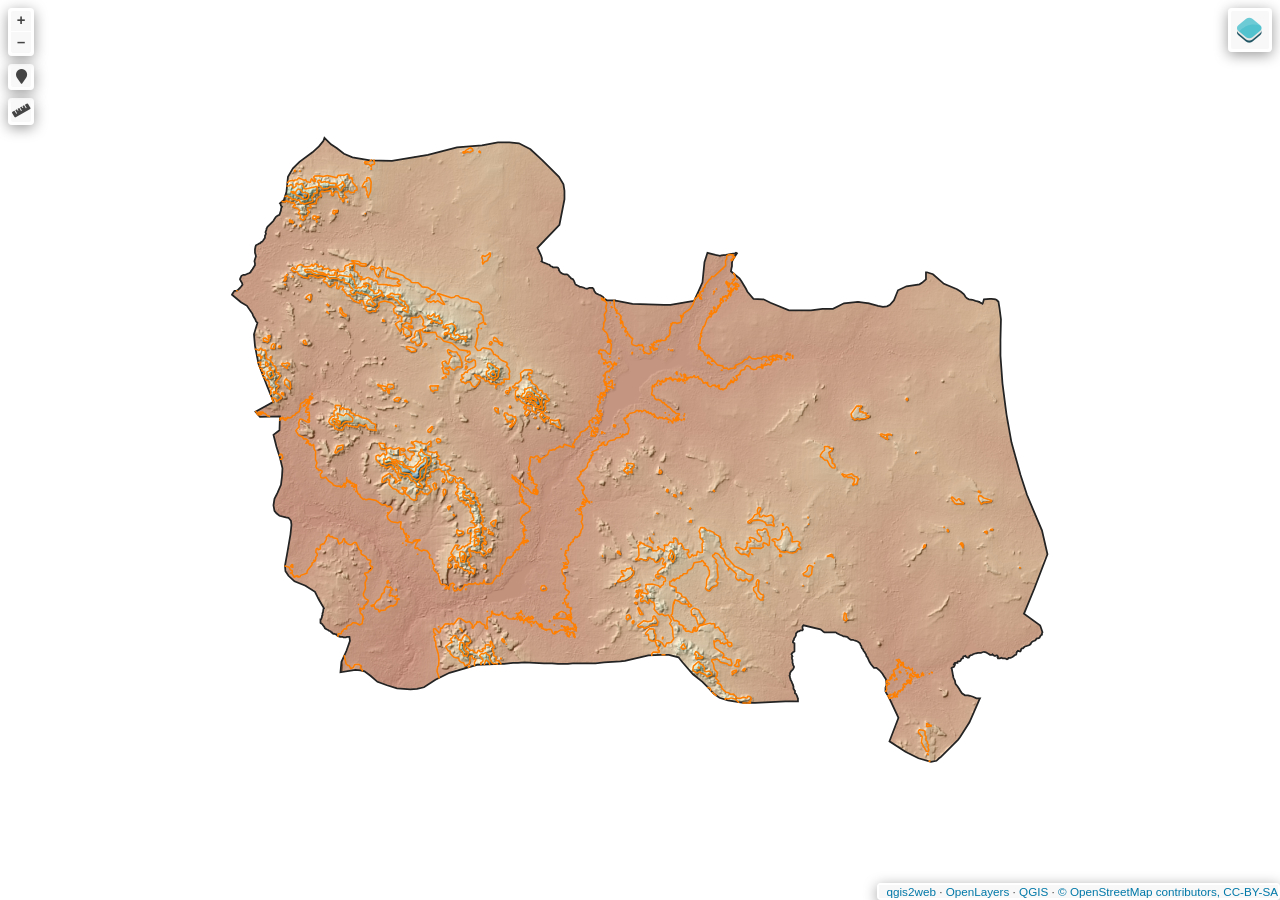
<file: elevation/index.html>
<!doctype html>
<html lang="en">
    <head>
        <meta charset="utf-8">
        <meta http-equiv="X-UA-Compatible" content="IE=edge">
        <meta name="viewport" content="initial-scale=1,user-scalable=no,maximum-scale=1,width=device-width">
        <meta name="mobile-web-app-capable" content="yes">
        <meta name="apple-mobile-web-app-capable" content="yes">
        <link rel="stylesheet" href="./resources/ol.css">
        <link rel="stylesheet" href="resources/fontawesome-all.min.css">
        <link href="resources/photon-geocoder-autocomplete.min.css" rel="stylesheet">
        <link rel="stylesheet" href="./resources/ol-layerswitcher.css">
        <link rel="stylesheet" href="./resources/qgis2web.css">
        <style>
        html, body {
            background-color: #ffffff;
        }
        .ol-control > * {
            background-color: #f8f8f8!important;
            color: #444444!important;
            border-radius: 0px;
        }
        .ol-attribution a, .gcd-gl-input::placeholder, .search-layer-input-search::placeholder {
            color: #444444!important;
        }
        .search-layer-input-search {
            background-color: #f8f8f8!important;
        }
        .ol-control > *:focus, .ol-control >*:hover {
            background-color: rgba(248, 248, 248, 0.7)!important;
        } 
        .ol-control {
            background-color: rgba(255,255,255,.4) !important;
            padding: 2px !important;
        } 
        </style>

        <style>
        html, body, #map {
            width: 100%;
            height: 100%;
            padding: 0;
            margin: 0;
        }
        </style>
        <title></title>
    </head>
    <body>
        <div id="map">
            <div id="popup" class="ol-popup">
                <a href="#" id="popup-closer" class="ol-popup-closer"></a>
                <div id="popup-content"></div>
            </div>
        </div>
        <script src="resources/qgis2web_expressions.js"></script>
        <script src="./resources/functions.js"></script>
        <script src="./resources/ol.js"></script>
        <script src="./resources/ol-layerswitcher.js"></script>
        <script src="resources/photon-geocoder-autocomplete.min.js"></script>
        <script src="layers/CommunedeKaya_3.js"></script><script src="layers/Courbedeniveau_4.js"></script>
        <script src="styles/CommunedeKaya_3_style.js"></script><script src="styles/Courbedeniveau_4_style.js"></script>
        <script src="./layers/layers.js" type="text/javascript"></script> 
        <script src="./resources/Autolinker.min.js"></script>
        <script src="./resources/qgis2web.js"></script>        
    </body>
</html>
</file>
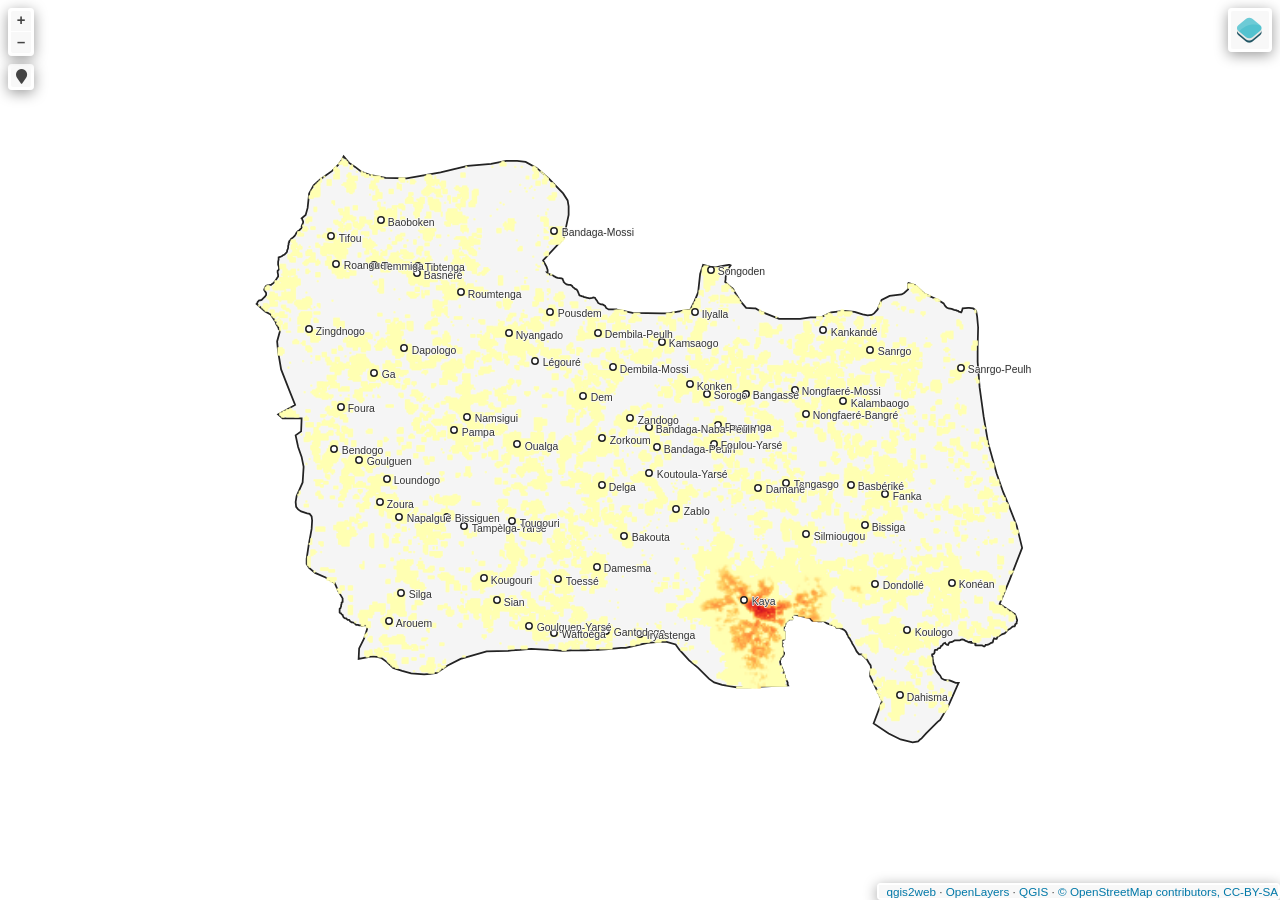
<file: variation_de_population/index.html>
<!doctype html>
<html lang="en">
    <head>
        <meta charset="utf-8">
        <meta http-equiv="X-UA-Compatible" content="IE=edge">
        <meta name="viewport" content="initial-scale=1,user-scalable=no,maximum-scale=1,width=device-width">
        <meta name="mobile-web-app-capable" content="yes">
        <meta name="apple-mobile-web-app-capable" content="yes">
        <link rel="stylesheet" href="./resources/ol.css">
        <link rel="stylesheet" href="resources/fontawesome-all.min.css">
        <link href="resources/photon-geocoder-autocomplete.min.css" rel="stylesheet">
        <link rel="stylesheet" href="./resources/ol-layerswitcher.css">
        <link rel="stylesheet" href="./resources/qgis2web.css">
        <style>
        html, body {
            background-color: #ffffff;
        }
        .ol-control > * {
            background-color: #f8f8f8!important;
            color: #444444!important;
            border-radius: 0px;
        }
        .ol-attribution a, .gcd-gl-input::placeholder, .search-layer-input-search::placeholder {
            color: #444444!important;
        }
        .search-layer-input-search {
            background-color: #f8f8f8!important;
        }
        .ol-control > *:focus, .ol-control >*:hover {
            background-color: rgba(248, 248, 248, 0.7)!important;
        } 
        .ol-control {
            background-color: rgba(255,255,255,.4) !important;
            padding: 2px !important;
        } 
        </style>

        <style>
        html, body, #map {
            width: 100%;
            height: 100%;
            padding: 0;
            margin: 0;
        }
        </style>
        <title></title>
    </head>
    <body>
        <div id="map">
            <div id="popup" class="ol-popup">
                <a href="#" id="popup-closer" class="ol-popup-closer"></a>
                <div id="popup-content"></div>
            </div>
        </div>
        <script src="resources/qgis2web_expressions.js"></script>
        <script src="./resources/functions.js"></script>
        <script src="./resources/ol.js"></script>
        <script src="./resources/ol-layerswitcher.js"></script>
        <script src="resources/photon-geocoder-autocomplete.min.js"></script>
        <script src="layers/CommunedeKaya_1.js"></script><script src="layers/Localit_4.js"></script>
        <script src="styles/CommunedeKaya_1_style.js"></script><script src="styles/Localit_4_style.js"></script>
        <script src="./layers/layers.js" type="text/javascript"></script> 
        <script src="./resources/Autolinker.min.js"></script>
        <script src="./resources/qgis2web.js"></script>        
    </body>
</html>
</file>
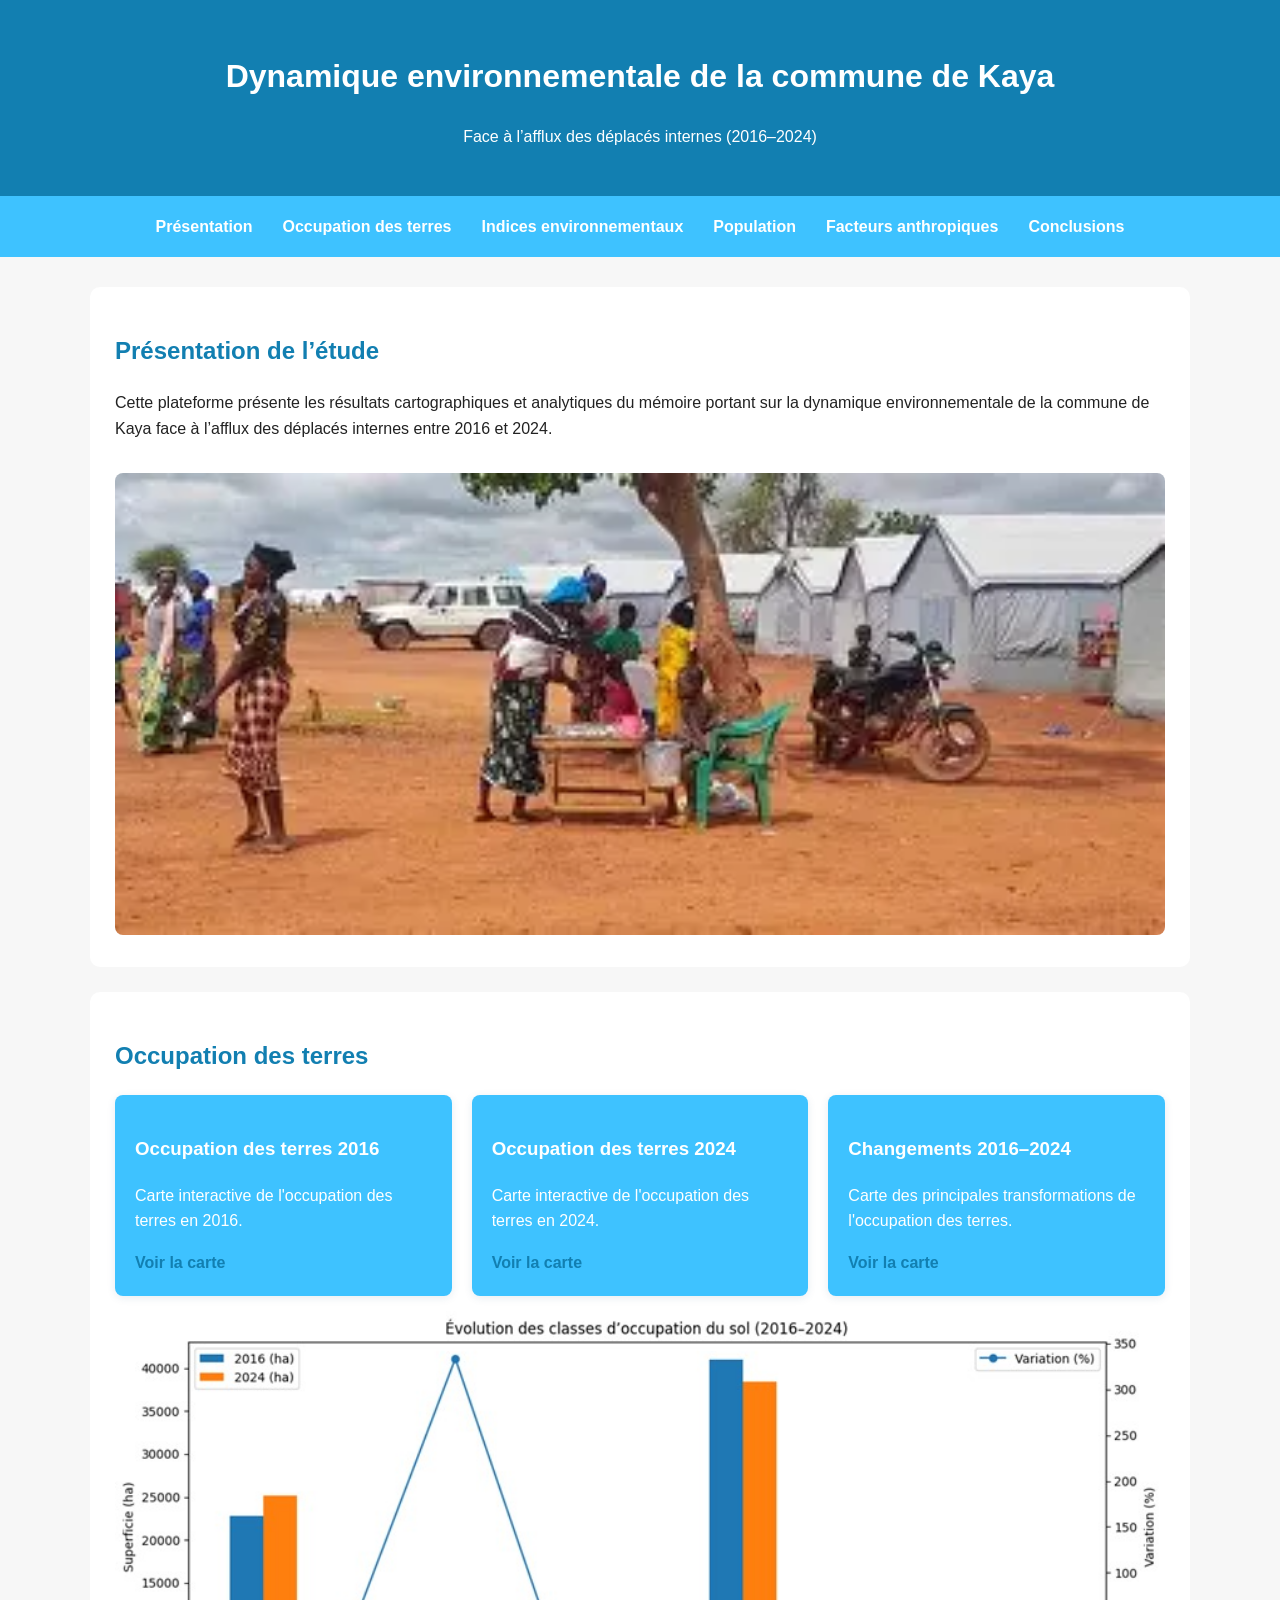
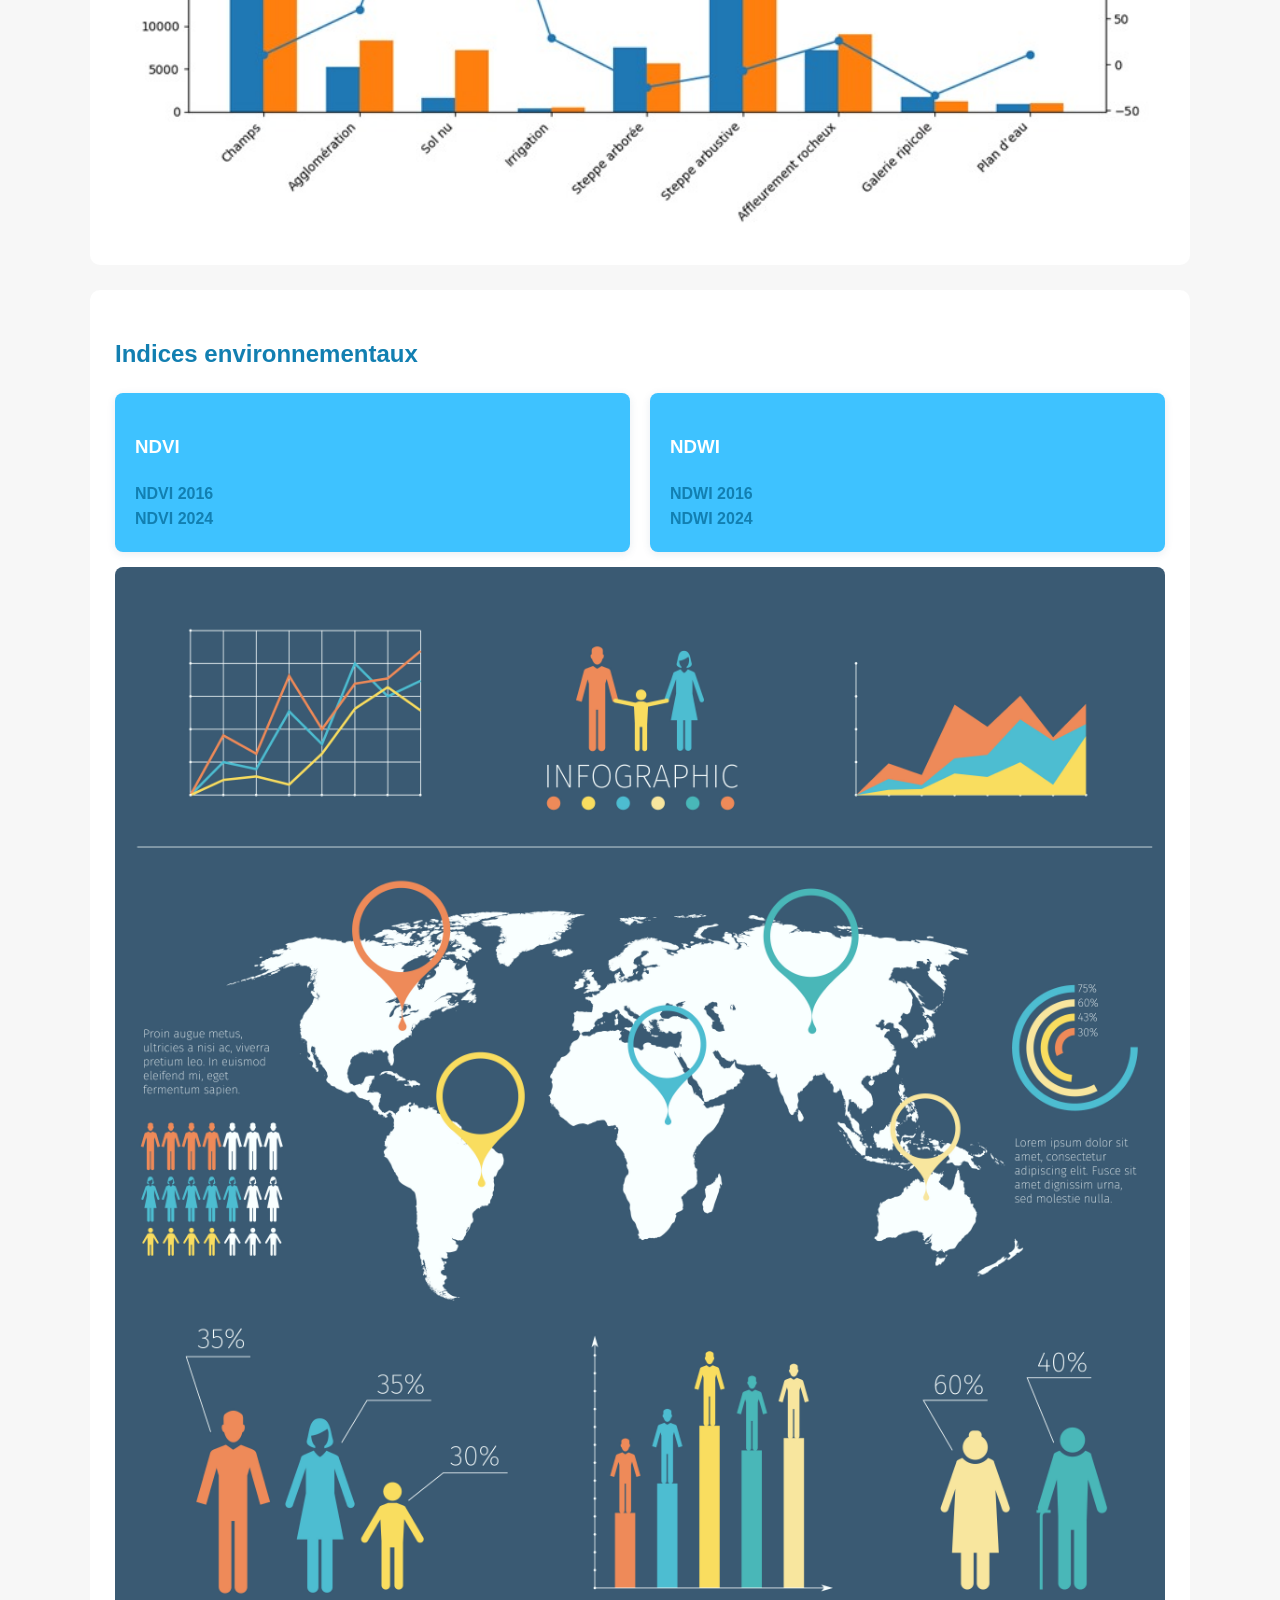
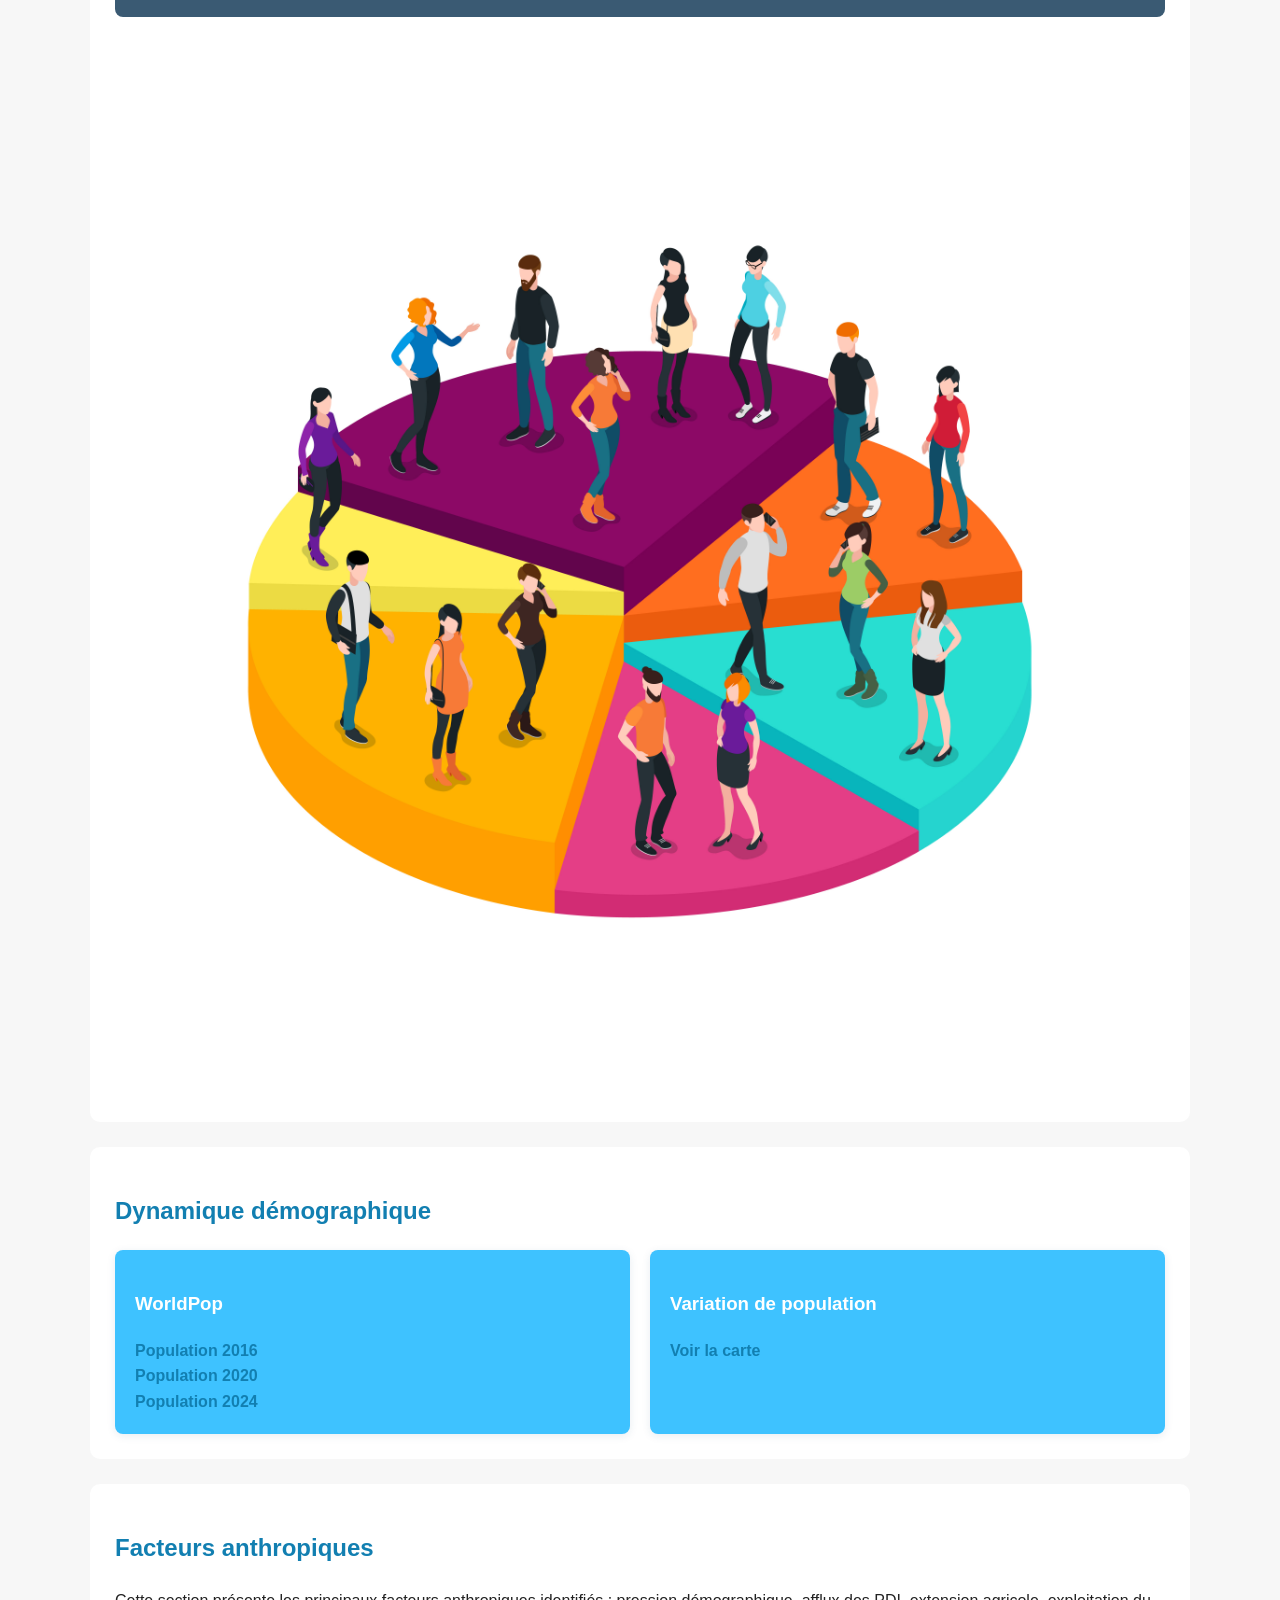
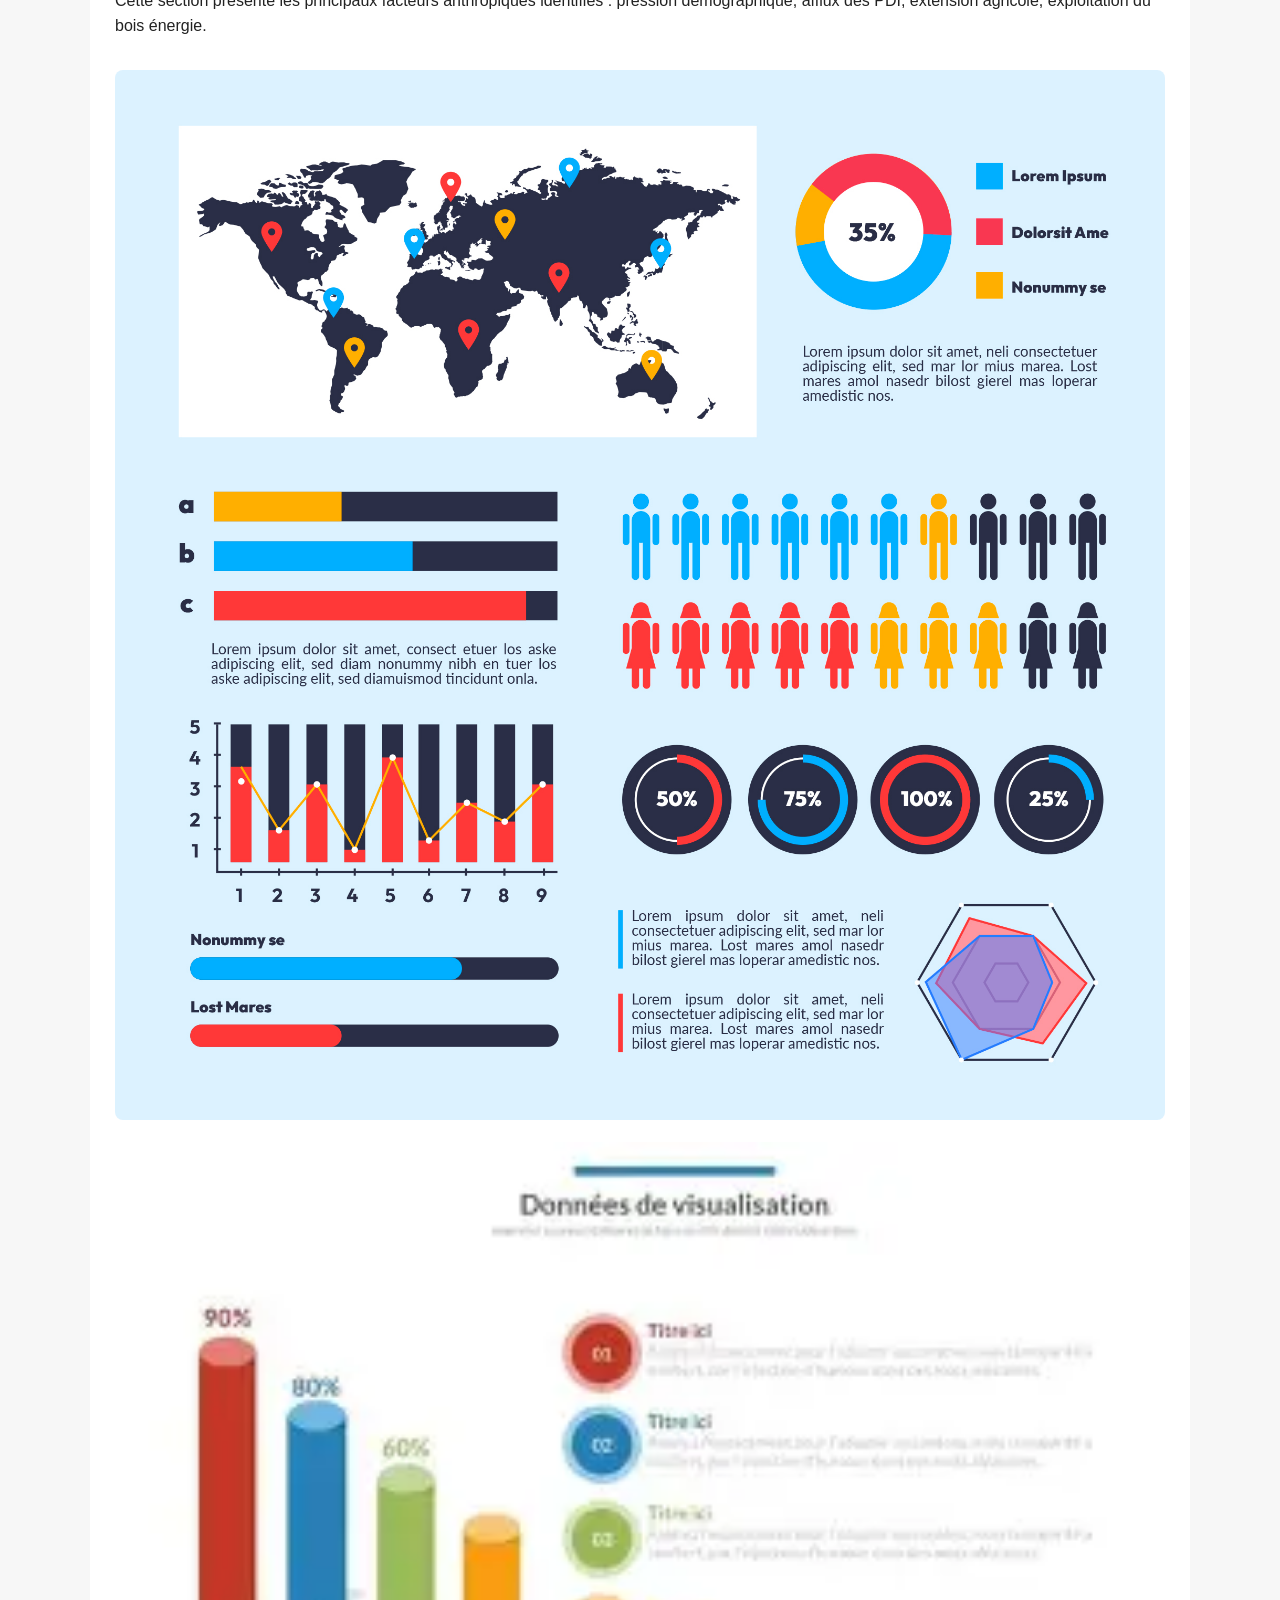
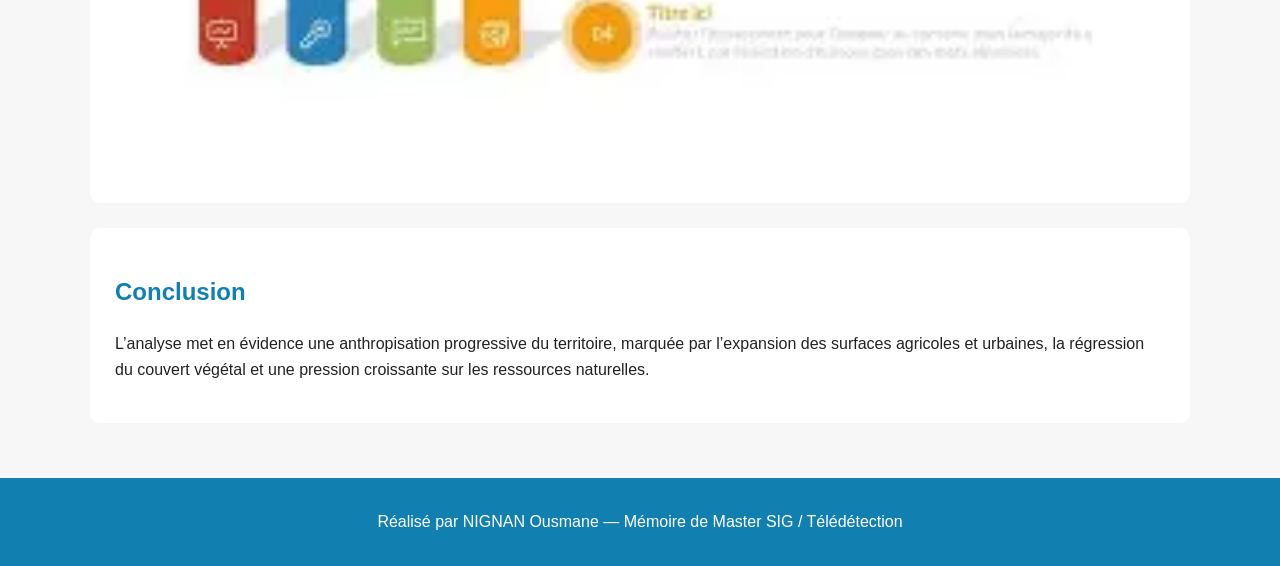
<file: memoire.html>
<!DOCTYPE html>
<html lang="fr">
<head>
  <meta charset="UTF-8" />
  <meta name="viewport" content="width=device-width, initial-scale=1.0" />
  <title>Dynamique environnementale de Kaya</title>
  <link rel="stylesheet" href="memoire.css" />
</head>
<body>

  <header>
    <h1>Dynamique environnementale de la commune de Kaya</h1>
    <p>Face à l’afflux des déplacés internes (2016–2024)</p>
  </header>

  <nav>
    <ul>
      <li><a href="#presentation">Présentation</a></li>
      <li><a href="#occupation">Occupation des terres</a></li>
      <li><a href="#indices">Indices environnementaux</a></li>
      <li><a href="#population">Population</a></li>
      <li><a href="#facteurs">Facteurs anthropiques</a></li>
      <li><a href="#conclusion">Conclusions</a></li>
    </ul>
  </nav>

  <main>
    <section id="presentation">
      <h2>Présentation de l’étude</h2>
      <p>
        Cette plateforme présente les résultats cartographiques et analytiques
        du mémoire portant sur la dynamique environnementale de la commune de Kaya
        face à l’afflux des déplacés internes entre 2016 et 2024.
      </p>
      <img src="images/deplace2.webp" alt="Carte de localisation de Kaya" class="image-large">
    </section>

    <section id="occupation">
      <h2>Occupation des terres</h2>
      <div class="card-grid">
        <div class="card">
          <h3>Occupation des terres 2016</h3>
          <p>Carte interactive de l'occupation des terres en 2016.</p>
          <a href="elevation/index.html" target="_self">Voir la carte</a>
        </div>
        <div class="card">
          <h3>Occupation des terres 2024</h3>
          <p>Carte interactive de l'occupation des terres en 2024.</p>
          <a href="elevation2/index.html">Voir la carte</a>
        </div>
        <div class="card">
          <h3>Changements 2016–2024</h3>
          <p>Carte des principales transformations de l'occupation des terres.</p>
          <a href="occupation/changement_2016_2024.html">Voir la carte</a>
        </div>
      </div>
      <img src="images/graphiques/elevation.jpeg" alt="Graphique évolution occupation des terres" class="image-large">
    </section>

     <section id="indices">
      <h2>Indices environnementaux</h2>
      <div class="card-grid">
        <div class="card">
          <h3>NDVI</h3>
          <a href="indices/ndvi_2016.html">NDVI 2016</a><br>
          <a href="indices/ndvi_2024.html">NDVI 2024</a>
        </div>
        <div class="card">
          <h3>NDWI</h3>
          <a href="indices/ndwi_2016.html">NDWI 2016</a><br>
          <a href="indices/ndwi_2024.html">NDWI 2024</a>
        </div>
      </div>
      <img src="images/graphiques/graphique6.jpg" alt="Graphique NDVI moyen" class="image-large">
      <img src="images/graphiques/graphique7.jpg" alt="Graphique NDWI moyen" class="image-large">
    </section>

    <section id="population">
      <h2>Dynamique démographique</h2>
      <div class="card-grid">
        <div class="card">
          <h3>WorldPop</h3>
          <a href="population/worldpop_2016.html">Population 2016</a><br>
          <a href="population/worldpop_2020.html">Population 2020</a><br>
          <a href="population/worldpop_2024.html">Population 2024</a>
        </div>
        <div class="card">
          <h3>Variation de population</h3>
          <a href="variation_de_population/index.html" target="_self">Voir la carte</a>
        </div>
      </div>
    </section>
    <section id="facteurs">
      <h2>Facteurs anthropiques</h2>
      <p>
        Cette section présente les principaux facteurs anthropiques identifiés :
        pression démographique, afflux des PDI, extension agricole, exploitation du bois énergie.
      </p>
      <img src="images/graphiques/graphique8.jpg" alt="Causes des changements" class="image-large">
      <img src="images/graphiques/graphique2.webp" alt="Sources d’énergie" class="image-large">
    </section>

    <section id="conclusion">
      <h2>Conclusion</h2>
      <p>
        L’analyse met en évidence une anthropisation progressive du territoire,
        marquée par l’expansion des surfaces agricoles et urbaines,
        la régression du couvert végétal et une pression croissante sur les ressources naturelles.
      </p>
    </section>
  </main>

  <footer>
    <p>Réalisé par NIGNAN Ousmane — Mémoire de Master SIG / Télédétection</p>
  </footer>

</body>
</html>
</file>
<file: elevation/resources/ol.css>
.ol-box{box-sizing:border-box;border-radius:2px;border:2px solid #00f}.ol-mouse-position{top:8px;right:8px;position:absolute}.ol-scale-line{background:rgba(0,60,136,.3);border-radius:4px;bottom:8px;left:8px;padding:2px;position:absolute}.ol-scale-line-inner{border:1px solid #eee;border-top:none;color:#eee;font-size:10px;text-align:center;margin:1px;will-change:contents,width;transition:all .25s}.ol-scale-bar{position:absolute;bottom:8px;left:8px}.ol-scale-step-marker{width:1px;height:15px;background-color:#000;float:right;z-Index:10}.ol-scale-step-text{position:absolute;bottom:-5px;font-size:12px;z-Index:11;color:#000;text-shadow:-2px 0 #fff,0 2px #fff,2px 0 #fff,0 -2px #fff}.ol-scale-text{position:absolute;font-size:14px;text-align:center;bottom:25px;color:#000;text-shadow:-2px 0 #fff,0 2px #fff,2px 0 #fff,0 -2px #fff}.ol-scale-singlebar{position:relative;height:10px;z-Index:9;box-sizing:border-box;border:1px solid #000}.ol-unsupported{display:none}.ol-unselectable,.ol-viewport{-webkit-touch-callout:none;-webkit-user-select:none;-moz-user-select:none;-ms-user-select:none;user-select:none;-webkit-tap-highlight-color:transparent}.ol-selectable{-webkit-touch-callout:default;-webkit-user-select:text;-moz-user-select:text;-ms-user-select:text;user-select:text}.ol-grabbing{cursor:-webkit-grabbing;cursor:-moz-grabbing;cursor:grabbing}.ol-grab{cursor:move;cursor:-webkit-grab;cursor:-moz-grab;cursor:grab}.ol-control{position:absolute;background-color:rgba(255,255,255,.4);border-radius:4px;padding:2px}.ol-control:hover{background-color:rgba(255,255,255,.6)}.ol-zoom{top:.5em;left:.5em}.ol-rotate{top:.5em;right:.5em;transition:opacity .25s linear,visibility 0s linear}.ol-rotate.ol-hidden{opacity:0;visibility:hidden;transition:opacity .25s linear,visibility 0s linear .25s}.ol-zoom-extent{top:4.643em;left:.5em}.ol-full-screen{right:.5em;top:.5em}.ol-control button{display:block;margin:1px;padding:0;color:#fff;font-size:1.14em;font-weight:700;text-decoration:none;text-align:center;height:1.375em;width:1.375em;line-height:.4em;background-color:rgba(0,60,136,.5);border:none;border-radius:2px}.ol-control button::-moz-focus-inner{border:none;padding:0}.ol-zoom-extent button{line-height:1.4em}.ol-compass{display:block;font-weight:400;font-size:1.2em;will-change:transform}.ol-touch .ol-control button{font-size:1.5em}.ol-touch .ol-zoom-extent{top:5.5em}.ol-control button:focus,.ol-control button:hover{text-decoration:none;background-color:rgba(0,60,136,.7)}.ol-zoom .ol-zoom-in{border-radius:2px 2px 0 0}.ol-zoom .ol-zoom-out{border-radius:0 0 2px 2px}.ol-attribution{text-align:right;bottom:.5em;right:.5em;max-width:calc(100% - 1.3em)}.ol-attribution ul{margin:0;padding:0 .5em;color:#000;text-shadow:0 0 2px #fff}.ol-attribution li{display:inline;list-style:none}.ol-attribution li:not(:last-child):after{content:" "}.ol-attribution img{max-height:2em;max-width:inherit;vertical-align:middle}.ol-attribution button,.ol-attribution ul{display:inline-block}.ol-attribution.ol-collapsed ul{display:none}.ol-attribution:not(.ol-collapsed){background:rgba(255,255,255,.8)}.ol-attribution.ol-uncollapsible{bottom:0;right:0;border-radius:4px 0 0}.ol-attribution.ol-uncollapsible img{margin-top:-.2em;max-height:1.6em}.ol-attribution.ol-uncollapsible button{display:none}.ol-zoomslider{top:4.5em;left:.5em;height:200px}.ol-zoomslider button{position:relative;height:10px}.ol-touch .ol-zoomslider{top:5.5em}.ol-overviewmap{left:.5em;bottom:.5em}.ol-overviewmap.ol-uncollapsible{bottom:0;left:0;border-radius:0 4px 0 0}.ol-overviewmap .ol-overviewmap-map,.ol-overviewmap button{display:inline-block}.ol-overviewmap .ol-overviewmap-map{border:1px solid #7b98bc;height:150px;margin:2px;width:150px}.ol-overviewmap:not(.ol-collapsed) button{bottom:1px;left:2px;position:absolute}.ol-overviewmap.ol-collapsed .ol-overviewmap-map,.ol-overviewmap.ol-uncollapsible button{display:none}.ol-overviewmap:not(.ol-collapsed){background:rgba(255,255,255,.8)}.ol-overviewmap-box{border:2px dotted rgba(0,60,136,.7)}.ol-overviewmap .ol-overviewmap-box:hover{cursor:move}
/*# sourceMappingURL=ol.css.map */
</file>
<file: elevation/resources/ol-layerswitcher.css>
.layer-switcher {
  position: absolute;
  top: 3.5em;
  right: 0.5em;
  text-align: left;
}

.layer-switcher .panel {
  margin: 0;
  border: 4px solid #eee;
  border-radius: 4px;
  background-color: white;
  display: none;
  max-height: inherit;
  height: 100%;
  box-sizing: border-box;
  overflow-y: auto;
}

.layer-switcher button {
  float: right;
  z-index: 1;
  width: 38px;
  height: 38px;
  background-image: url('[data-uri]')
    /*logo.png*/;
  background-repeat: no-repeat;
  background-position: 2px;
  background-color: white;
  color: black;
  border: none;
}

.layer-switcher button:focus,
.layer-switcher button:hover {
  background-color: white;
}

.layer-switcher.shown {
  overflow-y: hidden;
  display: flex;
  flex-direction: column;
  max-height: calc(100% - 5.5em);
}

.layer-switcher.shown.ol-control {
  background-color: transparent;
}

.layer-switcher.shown.ol-control:hover {
  background-color: transparent;
}
.layer-switcher.shown .panel {
  display: block;
}

.layer-switcher.shown button {
  display: none;
}

.layer-switcher.shown.layer-switcher-activation-mode-click > button {
  display: block;
  background-image: unset;
  right: 2px;
  position: absolute;
  background-color: #eee;
  margin: 1px;
}

.layer-switcher.shown button:focus,
.layer-switcher.shown button:hover {
  background-color: #fafafa;
}

.layer-switcher ul {
  list-style: none;
  margin: 1.6em 0.4em;
  padding-left: 0;
}
.layer-switcher ul ul {
  padding-left: 1.2em;
  margin: 0.1em 0 0 0;
}
.layer-switcher li.group + li.group {
  margin-top: 0.4em;
}
.layer-switcher li.group + li.layer-switcher-base-group {
}

.layer-switcher li.group > label {
  font-weight: bold;
}

.layer-switcher.layer-switcher-group-select-style-none li.group > label {
  padding-left: 1.2em;
}

.layer-switcher li {
  position: relative;
  margin-top: 0.3em;
}

.layer-switcher li input {
  position: absolute;
  left: 1.2em;
  height: 1em;
  width: 1em;
  font-size: 1em;
}
.layer-switcher li label {
  padding-left: 2.7em;
  padding-right: 1.2em;
  display: inline-block;
  margin-top: 1px;
}

.layer-switcher label.disabled {
  opacity: 0.4;
}

.layer-switcher input {
  margin: 0px;
}

.layer-switcher.touch ::-webkit-scrollbar {
  width: 4px;
}

.layer-switcher.touch ::-webkit-scrollbar-track {
  -webkit-box-shadow: inset 0 0 6px rgba(0, 0, 0, 0.3);
  border-radius: 10px;
}

.layer-switcher.touch ::-webkit-scrollbar-thumb {
  border-radius: 10px;
  -webkit-box-shadow: inset 0 0 6px rgba(0, 0, 0, 0.5);
}

li.layer-switcher-base-group > label {
  padding-left: 1.2em;
}

.layer-switcher .group button {
  position: absolute;
  left: 0;
  display: inline-block;
  vertical-align: top;
  float: none;
  font-size: 1em;
  width: 1em;
  height: 1em;
  margin: 0;
  background-position: center 2px;
  background-image: url('[data-uri]');
  -webkit-transition: -webkit-transform 0.2s ease-in-out;
  -ms-transition: -ms-transform 0.2s ease-in-out;
  transition: transform 0.2s ease-in-out;
}

.layer-switcher .group.layer-switcher-close button {
  transform: rotate(-90deg);
  -webkit-transform: rotate(-90deg);
}

.layer-switcher .group.layer-switcher-fold.layer-switcher-close > ul {
  overflow: hidden;
  height: 0;
}

/*layerswitcher on the right*/
.layer-switcher.shown.layer-switcher-activation-mode-click {
  padding-left: 34px;
}
.layer-switcher.shown.layer-switcher-activation-mode-click > button {
  left: 0;
  border-right: 0;
}

/*layerswitcher on the left*/
/*
.layer-switcher.shown.layer-switcher-activation-mode-click {
  padding-right: 34px;
}
.layer-switcher.shown.layer-switcher-activation-mode-click > button {
  right: 0;
  border-left: 0;
}
*/
</file>
<file: elevation/resources/qgis2web.css>
html, body {
    height: 100%;
    padding: 0;
    margin: 0;
    font-family: sans-serif;
    font-size: small;
}


#map {
    width: 100%;
    height: 100%;
}

.ol-control {
	clear: both;
	box-shadow: 0 3px 14px rgba(0, 0, 0, 0.4);
}

.ol-selectable {
	z-index: 3;
}

.ol-popup {
    display: none;
    position: absolute;
    background-color: white;
    padding: 15px;
	border-radius: 10px;
    bottom: 10px;
    left: 50%;
    transform: translateX(-50%);
	box-shadow: 0 3px 14px rgba(0,0,0,0.4);
}

.ol-popup:after, .ol-popup:before {
    top: 100%;
    border: solid transparent;
    content: " ";
    position: absolute;
}

.ol-popup:after {
    border-top-color: white;
    border-width: 10px;
    left: 50%;
    margin-left: -10px;
}

.ol-popup:before {
    border-top-color: #cccccc;
    border-width: 11px;
    left: 50%;
    margin-left: -11px;
}

.ol-popup-closer {
	text-decoration: none;
    position: absolute;
    top: 4px;
    right: 4px;
    text-align: center;
    width: 19px;
    color: #999;
    font-family: cursive;
    font-weight: bold;
}

.ol-popup-closer:after {
    content: "X";
}

#popup-content {
	font-size: 12px;
    line-height: 1.2;
    margin-top: 5px;
	max-height: 70vh;
	max-width: 70vw;
	overflow: auto;
}

#popup-content ul {
    list-style-type: none;
    padding-left: 0;
	margin: unset;
}

#popup-content li {
    margin-bottom:0.25em;
}

#popup-content>ul>li>a {
    position: relative;
    display: block;
    padding: 2px;
    border-bottom: 1px solid #666;
    font-size: 12.5px;
}

#popup-content>table {
    font-size: 11.4px;
}

.roller-switcher {
	background-image: url(lds-roller.gif);
	background-size: contain;
	height: 19px;
	width: 19px;
	display: inline-block;
}

th, td {
    vertical-align: top;
    text-align: left;
	color: #333;
}

th {
	min-width: 100px;
}
td {
	min-width: 100px;
}

td img {
	max-height: 50vh!important;
	max-width: 50vw!important;
}

td video {
	max-height: 50vh!important;
	max-width: 50vw!important;
}

.ol-overlaycontainer-stopevent #top-right-container .layer-switcher:hover ~ .ol-overlaycontainer-stopevent .ol-overlay-container .ol-popup {
    display: none!important;
}


#top-left-container {
    position: absolute;
    left: 0;
    top: 0;
}
#bottom-left-container {
    position: absolute;
    left: 0;
    bottom: 0;
}
#top-right-container {
    position: absolute;
    right: 0;
    top: 0;
    display: contents;
}
#bottom-right-container {
    position: absolute;
    right: 0;
    bottom: 0;
}

.top-left-title, .top-left-abstract  {
    position: relative;
    float: left;
    margin-top: 8px;
    margin-left: 8px;
}
.bottom-left-title, .bottom-left-abstract  {
    position: relative;
    float: left;
    margin-bottom: 8px;
    margin-left: 8px;
}
.top-right-title, .top-right-abstract  {
    position: relative;
    float: right;
    margin-top: 8px;
    margin-right: 8px;
}
.bottom-right-title, .bottom-right-abstract  {
    position: relative;
    float: right;
    margin-bottom: 8px;
    margin-right: 8px;
}


.project-title  {
    margin: 1px;
    padding: 5px;
}

#abstract {
    max-width: 30%;
}
.ol-touch #abstract {
    max-width: 50%;
}

.project-abstract {
    font: bold 18px 'Lucida Console', Monaco, monospace;
    width: 20px;
    height: 20px;
    display: block;
    text-align: center;
    cursor: pointer;
    padding: 3px;
    
}

.project-abstract-uncollapsed {
    width: auto;
    height: auto;
    display: block;
    padding: 3px;
    cursor: default;
    margin: 1px;
}


.ol-zoom {
	position: relative;
    float: left;
    top: unset;
    left: unset;
    margin-top: 8px;
    margin-left: 8px;
}


/* measurement */
.measure-control {
	position: relative;
    float: left;
    top: unset !important;
    left: unset !important;
    margin-top: 8px;
    margin-left: 8px;
	display: flex;
}

.tooltip {
    position: relative;
    background: rgba(0, 0, 0, 0.5);
    border-radius: 4px;
    color: white;
    padding: 4px 8px;
    opacity: 0.7;
    white-space: nowrap;
  }
  .tooltip-measure {
    opacity: 1;
    font-weight: bold;
  }
  .tooltip-static {
    background-color: #ffcc33;
    color: black;
    border: 1px solid white;
  }
  .tooltip-measure:before,
  .tooltip-static:before {
    border-top: 6px solid rgba(0, 0, 0, 0.5);
    border-right: 6px solid transparent;
    border-left: 6px solid transparent;
    content: "";
    position: absolute;
    bottom: -6px;
    margin-left: -7px;
    left: 50%;
  }
  .tooltip-static:before {
    border-top-color: #ffcc33;
  }
  .ol-touch .measure-control {
    top: 130px;
  }
  .measure-control label {
    padding: 1px;
    padding-right: 4px;
  }


 .geolocate {
 position: relative !important;
 float: left;
 top: unset !important;
 left: unset !important;
 margin-top: 8px;
 margin-left: 8px;
}


.ol-geocoder.gcd-gl-container {
    position: relative !important;
    float: left !important;
    top: unset;
    left: unset;
	margin-top: 8px;
    margin-left: 8px;
    clear: both;
}
.gcd-gl-control {
	position: relative !important;
}
.gcd-gl-control button:after{
	display: none;
}

.search-layer {
	position: relative !important;
    float: left;
    top: unset !important;
    left: unset !important;
    margin-top: 8px;
    margin-left: 8px;
}

.search-layer-input-search{
    left: 26px;
    width: 144px;
    top: 3px;
    padding: 3px;
}

.search-layer-input-search:after{
    left: 27px;
    width: 139px;
    top: 0px;
    padding: 4px;
    border: 3px solid rgba(255,255,255,.4) !important;
}

.ol-scale-line {
    background: none !important;
    position: relative;
    float: left;
    bottom: unset;
    left: unset;
    margin-bottom: 8px;
    margin-left: 8px;
}
.ol-scale-line-inner {
    border: 2px solid ;
    border-top: none ;
    background: rgba(255, 255, 255, 0.5);
    color: black;
	margin: unset;
}

.layer-switcher {
    position: relative;
    float: right;
    top: unset;
    right: 0;
    bottom: unset!important;
    margin-top: 8px;
    margin-right: 8px;
	padding: 3px;
	background-color: rgba(255,255,255,.4)!important;
}

.layer-switcher:hover{
	background-color: rgba(255, 255, 255, .6)!important;
}

.layer-switcher .panel {
	border: unset;
	border-radius: unset;
    float: right;
    width: fit-content;
	margin: 1px;
	max-height: calc(100vh - 200px);
    box-sizing: unset;
}

.layer-switcher.shown{
    align-items: flex-end;
}

.layer-switcher.shown.layer-switcher-activation-mode-click > button {
    position: relative;
	border-radius: 5px;
	font-size: x-large;
	font-family: serif;
    z-index: 2;
}

.layer-switcher img {
    max-width: 22px;
    max-height: 22px;
}


.ol-attribution {
	display: none;
}
.bottom-attribution {
	float: right;
	position: relative;
	display: flex;
    font-size: 0.9rem;
	}
.bottom-attribution a {
	color:#0078A8;
    text-decoration: none;
	}
.bottom-attribution a:hover {
    text-decoration: underline;
    }
.bottom-attribution button {
	display: none;
	}
.bottom-attribution ul {
	padding: unset;
	margin: unset;
	display: flex;
	list-style: none;
	} 	
.bottom-attribution > li {
	padding-left: 8px !important;
	list-style: none;	
	}

.fa-exclamation-triangle {
    color: orangered;
	font-size: 15px;
}
</file>
<file: variation_de_population/resources/ol.css>
.ol-box{box-sizing:border-box;border-radius:2px;border:2px solid #00f}.ol-mouse-position{top:8px;right:8px;position:absolute}.ol-scale-line{background:rgba(0,60,136,.3);border-radius:4px;bottom:8px;left:8px;padding:2px;position:absolute}.ol-scale-line-inner{border:1px solid #eee;border-top:none;color:#eee;font-size:10px;text-align:center;margin:1px;will-change:contents,width;transition:all .25s}.ol-scale-bar{position:absolute;bottom:8px;left:8px}.ol-scale-step-marker{width:1px;height:15px;background-color:#000;float:right;z-Index:10}.ol-scale-step-text{position:absolute;bottom:-5px;font-size:12px;z-Index:11;color:#000;text-shadow:-2px 0 #fff,0 2px #fff,2px 0 #fff,0 -2px #fff}.ol-scale-text{position:absolute;font-size:14px;text-align:center;bottom:25px;color:#000;text-shadow:-2px 0 #fff,0 2px #fff,2px 0 #fff,0 -2px #fff}.ol-scale-singlebar{position:relative;height:10px;z-Index:9;box-sizing:border-box;border:1px solid #000}.ol-unsupported{display:none}.ol-unselectable,.ol-viewport{-webkit-touch-callout:none;-webkit-user-select:none;-moz-user-select:none;-ms-user-select:none;user-select:none;-webkit-tap-highlight-color:transparent}.ol-selectable{-webkit-touch-callout:default;-webkit-user-select:text;-moz-user-select:text;-ms-user-select:text;user-select:text}.ol-grabbing{cursor:-webkit-grabbing;cursor:-moz-grabbing;cursor:grabbing}.ol-grab{cursor:move;cursor:-webkit-grab;cursor:-moz-grab;cursor:grab}.ol-control{position:absolute;background-color:rgba(255,255,255,.4);border-radius:4px;padding:2px}.ol-control:hover{background-color:rgba(255,255,255,.6)}.ol-zoom{top:.5em;left:.5em}.ol-rotate{top:.5em;right:.5em;transition:opacity .25s linear,visibility 0s linear}.ol-rotate.ol-hidden{opacity:0;visibility:hidden;transition:opacity .25s linear,visibility 0s linear .25s}.ol-zoom-extent{top:4.643em;left:.5em}.ol-full-screen{right:.5em;top:.5em}.ol-control button{display:block;margin:1px;padding:0;color:#fff;font-size:1.14em;font-weight:700;text-decoration:none;text-align:center;height:1.375em;width:1.375em;line-height:.4em;background-color:rgba(0,60,136,.5);border:none;border-radius:2px}.ol-control button::-moz-focus-inner{border:none;padding:0}.ol-zoom-extent button{line-height:1.4em}.ol-compass{display:block;font-weight:400;font-size:1.2em;will-change:transform}.ol-touch .ol-control button{font-size:1.5em}.ol-touch .ol-zoom-extent{top:5.5em}.ol-control button:focus,.ol-control button:hover{text-decoration:none;background-color:rgba(0,60,136,.7)}.ol-zoom .ol-zoom-in{border-radius:2px 2px 0 0}.ol-zoom .ol-zoom-out{border-radius:0 0 2px 2px}.ol-attribution{text-align:right;bottom:.5em;right:.5em;max-width:calc(100% - 1.3em)}.ol-attribution ul{margin:0;padding:0 .5em;color:#000;text-shadow:0 0 2px #fff}.ol-attribution li{display:inline;list-style:none}.ol-attribution li:not(:last-child):after{content:" "}.ol-attribution img{max-height:2em;max-width:inherit;vertical-align:middle}.ol-attribution button,.ol-attribution ul{display:inline-block}.ol-attribution.ol-collapsed ul{display:none}.ol-attribution:not(.ol-collapsed){background:rgba(255,255,255,.8)}.ol-attribution.ol-uncollapsible{bottom:0;right:0;border-radius:4px 0 0}.ol-attribution.ol-uncollapsible img{margin-top:-.2em;max-height:1.6em}.ol-attribution.ol-uncollapsible button{display:none}.ol-zoomslider{top:4.5em;left:.5em;height:200px}.ol-zoomslider button{position:relative;height:10px}.ol-touch .ol-zoomslider{top:5.5em}.ol-overviewmap{left:.5em;bottom:.5em}.ol-overviewmap.ol-uncollapsible{bottom:0;left:0;border-radius:0 4px 0 0}.ol-overviewmap .ol-overviewmap-map,.ol-overviewmap button{display:inline-block}.ol-overviewmap .ol-overviewmap-map{border:1px solid #7b98bc;height:150px;margin:2px;width:150px}.ol-overviewmap:not(.ol-collapsed) button{bottom:1px;left:2px;position:absolute}.ol-overviewmap.ol-collapsed .ol-overviewmap-map,.ol-overviewmap.ol-uncollapsible button{display:none}.ol-overviewmap:not(.ol-collapsed){background:rgba(255,255,255,.8)}.ol-overviewmap-box{border:2px dotted rgba(0,60,136,.7)}.ol-overviewmap .ol-overviewmap-box:hover{cursor:move}
/*# sourceMappingURL=ol.css.map */
</file>
<file: variation_de_population/resources/ol-layerswitcher.css>
.layer-switcher {
  position: absolute;
  top: 3.5em;
  right: 0.5em;
  text-align: left;
}

.layer-switcher .panel {
  margin: 0;
  border: 4px solid #eee;
  border-radius: 4px;
  background-color: white;
  display: none;
  max-height: inherit;
  height: 100%;
  box-sizing: border-box;
  overflow-y: auto;
}

.layer-switcher button {
  float: right;
  z-index: 1;
  width: 38px;
  height: 38px;
  background-image: url('[data-uri]')
    /*logo.png*/;
  background-repeat: no-repeat;
  background-position: 2px;
  background-color: white;
  color: black;
  border: none;
}

.layer-switcher button:focus,
.layer-switcher button:hover {
  background-color: white;
}

.layer-switcher.shown {
  overflow-y: hidden;
  display: flex;
  flex-direction: column;
  max-height: calc(100% - 5.5em);
}

.layer-switcher.shown.ol-control {
  background-color: transparent;
}

.layer-switcher.shown.ol-control:hover {
  background-color: transparent;
}
.layer-switcher.shown .panel {
  display: block;
}

.layer-switcher.shown button {
  display: none;
}

.layer-switcher.shown.layer-switcher-activation-mode-click > button {
  display: block;
  background-image: unset;
  right: 2px;
  position: absolute;
  background-color: #eee;
  margin: 1px;
}

.layer-switcher.shown button:focus,
.layer-switcher.shown button:hover {
  background-color: #fafafa;
}

.layer-switcher ul {
  list-style: none;
  margin: 1.6em 0.4em;
  padding-left: 0;
}
.layer-switcher ul ul {
  padding-left: 1.2em;
  margin: 0.1em 0 0 0;
}
.layer-switcher li.group + li.group {
  margin-top: 0.4em;
}
.layer-switcher li.group + li.layer-switcher-base-group {
}

.layer-switcher li.group > label {
  font-weight: bold;
}

.layer-switcher.layer-switcher-group-select-style-none li.group > label {
  padding-left: 1.2em;
}

.layer-switcher li {
  position: relative;
  margin-top: 0.3em;
}

.layer-switcher li input {
  position: absolute;
  left: 1.2em;
  height: 1em;
  width: 1em;
  font-size: 1em;
}
.layer-switcher li label {
  padding-left: 2.7em;
  padding-right: 1.2em;
  display: inline-block;
  margin-top: 1px;
}

.layer-switcher label.disabled {
  opacity: 0.4;
}

.layer-switcher input {
  margin: 0px;
}

.layer-switcher.touch ::-webkit-scrollbar {
  width: 4px;
}

.layer-switcher.touch ::-webkit-scrollbar-track {
  -webkit-box-shadow: inset 0 0 6px rgba(0, 0, 0, 0.3);
  border-radius: 10px;
}

.layer-switcher.touch ::-webkit-scrollbar-thumb {
  border-radius: 10px;
  -webkit-box-shadow: inset 0 0 6px rgba(0, 0, 0, 0.5);
}

li.layer-switcher-base-group > label {
  padding-left: 1.2em;
}

.layer-switcher .group button {
  position: absolute;
  left: 0;
  display: inline-block;
  vertical-align: top;
  float: none;
  font-size: 1em;
  width: 1em;
  height: 1em;
  margin: 0;
  background-position: center 2px;
  background-image: url('[data-uri]');
  -webkit-transition: -webkit-transform 0.2s ease-in-out;
  -ms-transition: -ms-transform 0.2s ease-in-out;
  transition: transform 0.2s ease-in-out;
}

.layer-switcher .group.layer-switcher-close button {
  transform: rotate(-90deg);
  -webkit-transform: rotate(-90deg);
}

.layer-switcher .group.layer-switcher-fold.layer-switcher-close > ul {
  overflow: hidden;
  height: 0;
}

/*layerswitcher on the right*/
.layer-switcher.shown.layer-switcher-activation-mode-click {
  padding-left: 34px;
}
.layer-switcher.shown.layer-switcher-activation-mode-click > button {
  left: 0;
  border-right: 0;
}

/*layerswitcher on the left*/
/*
.layer-switcher.shown.layer-switcher-activation-mode-click {
  padding-right: 34px;
}
.layer-switcher.shown.layer-switcher-activation-mode-click > button {
  right: 0;
  border-left: 0;
}
*/
</file>
<file: variation_de_population/resources/qgis2web.css>
html, body {
    height: 100%;
    padding: 0;
    margin: 0;
    font-family: sans-serif;
    font-size: small;
}


#map {
    width: 100%;
    height: 100%;
}

.ol-control {
	clear: both;
	box-shadow: 0 3px 14px rgba(0, 0, 0, 0.4);
}

.ol-selectable {
	z-index: 3;
}

.ol-popup {
    display: none;
    position: absolute;
    background-color: white;
    padding: 15px;
	border-radius: 10px;
    bottom: 10px;
    left: 50%;
    transform: translateX(-50%);
	box-shadow: 0 3px 14px rgba(0,0,0,0.4);
}

.ol-popup:after, .ol-popup:before {
    top: 100%;
    border: solid transparent;
    content: " ";
    position: absolute;
}

.ol-popup:after {
    border-top-color: white;
    border-width: 10px;
    left: 50%;
    margin-left: -10px;
}

.ol-popup:before {
    border-top-color: #cccccc;
    border-width: 11px;
    left: 50%;
    margin-left: -11px;
}

.ol-popup-closer {
	text-decoration: none;
    position: absolute;
    top: 4px;
    right: 4px;
    text-align: center;
    width: 19px;
    color: #999;
    font-family: cursive;
    font-weight: bold;
}

.ol-popup-closer:after {
    content: "X";
}

#popup-content {
	font-size: 12px;
    line-height: 1.2;
    margin-top: 5px;
	max-height: 70vh;
	max-width: 70vw;
	overflow: auto;
}

#popup-content ul {
    list-style-type: none;
    padding-left: 0;
	margin: unset;
}

#popup-content li {
    margin-bottom:0.25em;
}

#popup-content>ul>li>a {
    position: relative;
    display: block;
    padding: 2px;
    border-bottom: 1px solid #666;
    font-size: 12.5px;
}

#popup-content>table {
    font-size: 11.4px;
}

.roller-switcher {
	background-image: url(lds-roller.gif);
	background-size: contain;
	height: 19px;
	width: 19px;
	display: inline-block;
}

th, td {
    vertical-align: top;
    text-align: left;
	color: #333;
}

th {
	min-width: 100px;
}
td {
	min-width: 100px;
}

td img {
	max-height: 50vh!important;
	max-width: 50vw!important;
}

td video {
	max-height: 50vh!important;
	max-width: 50vw!important;
}

.ol-overlaycontainer-stopevent #top-right-container .layer-switcher:hover ~ .ol-overlaycontainer-stopevent .ol-overlay-container .ol-popup {
    display: none!important;
}


#top-left-container {
    position: absolute;
    left: 0;
    top: 0;
}
#bottom-left-container {
    position: absolute;
    left: 0;
    bottom: 0;
}
#top-right-container {
    position: absolute;
    right: 0;
    top: 0;
    display: contents;
}
#bottom-right-container {
    position: absolute;
    right: 0;
    bottom: 0;
}

.top-left-title, .top-left-abstract  {
    position: relative;
    float: left;
    margin-top: 8px;
    margin-left: 8px;
}
.bottom-left-title, .bottom-left-abstract  {
    position: relative;
    float: left;
    margin-bottom: 8px;
    margin-left: 8px;
}
.top-right-title, .top-right-abstract  {
    position: relative;
    float: right;
    margin-top: 8px;
    margin-right: 8px;
}
.bottom-right-title, .bottom-right-abstract  {
    position: relative;
    float: right;
    margin-bottom: 8px;
    margin-right: 8px;
}


.project-title  {
    margin: 1px;
    padding: 5px;
}

#abstract {
    max-width: 30%;
}
.ol-touch #abstract {
    max-width: 50%;
}

.project-abstract {
    font: bold 18px 'Lucida Console', Monaco, monospace;
    width: 20px;
    height: 20px;
    display: block;
    text-align: center;
    cursor: pointer;
    padding: 3px;
    
}

.project-abstract-uncollapsed {
    width: auto;
    height: auto;
    display: block;
    padding: 3px;
    cursor: default;
    margin: 1px;
}


.ol-zoom {
	position: relative;
    float: left;
    top: unset;
    left: unset;
    margin-top: 8px;
    margin-left: 8px;
}


/* measurement */
.measure-control {
	position: relative;
    float: left;
    top: unset !important;
    left: unset !important;
    margin-top: 8px;
    margin-left: 8px;
	display: flex;
}

.tooltip {
    position: relative;
    background: rgba(0, 0, 0, 0.5);
    border-radius: 4px;
    color: white;
    padding: 4px 8px;
    opacity: 0.7;
    white-space: nowrap;
  }
  .tooltip-measure {
    opacity: 1;
    font-weight: bold;
  }
  .tooltip-static {
    background-color: #ffcc33;
    color: black;
    border: 1px solid white;
  }
  .tooltip-measure:before,
  .tooltip-static:before {
    border-top: 6px solid rgba(0, 0, 0, 0.5);
    border-right: 6px solid transparent;
    border-left: 6px solid transparent;
    content: "";
    position: absolute;
    bottom: -6px;
    margin-left: -7px;
    left: 50%;
  }
  .tooltip-static:before {
    border-top-color: #ffcc33;
  }
  .ol-touch .measure-control {
    top: 130px;
  }
  .measure-control label {
    padding: 1px;
    padding-right: 4px;
  }


 .geolocate {
 position: relative !important;
 float: left;
 top: unset !important;
 left: unset !important;
 margin-top: 8px;
 margin-left: 8px;
}


.ol-geocoder.gcd-gl-container {
    position: relative !important;
    float: left !important;
    top: unset;
    left: unset;
	margin-top: 8px;
    margin-left: 8px;
    clear: both;
}
.gcd-gl-control {
	position: relative !important;
}
.gcd-gl-control button:after{
	display: none;
}

.search-layer {
	position: relative !important;
    float: left;
    top: unset !important;
    left: unset !important;
    margin-top: 8px;
    margin-left: 8px;
}

.search-layer-input-search{
    left: 26px;
    width: 144px;
    top: 3px;
    padding: 3px;
}

.search-layer-input-search:after{
    left: 27px;
    width: 139px;
    top: 0px;
    padding: 4px;
    border: 3px solid rgba(255,255,255,.4) !important;
}

.ol-scale-line {
    background: none !important;
    position: relative;
    float: left;
    bottom: unset;
    left: unset;
    margin-bottom: 8px;
    margin-left: 8px;
}
.ol-scale-line-inner {
    border: 2px solid ;
    border-top: none ;
    background: rgba(255, 255, 255, 0.5);
    color: black;
	margin: unset;
}

.layer-switcher {
    position: relative;
    float: right;
    top: unset;
    right: 0;
    bottom: unset!important;
    margin-top: 8px;
    margin-right: 8px;
	padding: 3px;
	background-color: rgba(255,255,255,.4)!important;
}

.layer-switcher:hover{
	background-color: rgba(255, 255, 255, .6)!important;
}

.layer-switcher .panel {
	border: unset;
	border-radius: unset;
    float: right;
    width: fit-content;
	margin: 1px;
	max-height: calc(100vh - 200px);
    box-sizing: unset;
}

.layer-switcher.shown{
    align-items: flex-end;
}

.layer-switcher.shown.layer-switcher-activation-mode-click > button {
    position: relative;
	border-radius: 5px;
	font-size: x-large;
	font-family: serif;
    z-index: 2;
}

.layer-switcher img {
    max-width: 22px;
    max-height: 22px;
}


.ol-attribution {
	display: none;
}
.bottom-attribution {
	float: right;
	position: relative;
	display: flex;
    font-size: 0.9rem;
	}
.bottom-attribution a {
	color:#0078A8;
    text-decoration: none;
	}
.bottom-attribution a:hover {
    text-decoration: underline;
    }
.bottom-attribution button {
	display: none;
	}
.bottom-attribution ul {
	padding: unset;
	margin: unset;
	display: flex;
	list-style: none;
	} 	
.bottom-attribution > li {
	padding-left: 8px !important;
	list-style: none;	
	}

.fa-exclamation-triangle {
    color: orangered;
	font-size: 15px;
}
</file>
<file: memoire.css>
body {
  font-family: Arial, sans-serif;
  margin: 0;
  background: #f7f7f7;
  color: #222;
  line-height: 1.6;
}

header {
  background: #127fb1;
  color: white;
  text-align: center;
  padding: 30px 20px;
}

header:hover {
  background: #3ec2ff;
  transition: background 0.3s ease, color 0.3s ease;
}

nav {
  background: #3ec2ff;
  padding: 10px 0;
}



nav ul {
  display: flex;
  justify-content: center;
  flex-wrap: wrap;
  list-style: none;
  margin: 0;
  padding: 0;
}

nav ul li {
  margin: 8px 15px;
}

nav ul li a {
  color: rgb(255, 255, 255);
  text-decoration: none;
  font-weight: bold;
}

nav ul li a:hover {
  color: #127fb1;
  transition: color 0.3s ease;
}

main {
  max-width: 1100px;
  margin: auto;
  padding: 30px 20px;
}

section {
  background: white;
  margin-bottom: 25px;
  padding: 25px;
  border-radius: 10px;
}

h2 {
  color: #127fb1;
}

.card-grid {
  display: grid;
  grid-template-columns: repeat(auto-fit, minmax(250px, 1fr));
  gap: 20px;
}

.card {
  border-radius: 8px;
  padding: 20px;
  background: #3ec2ff;
  box-shadow: 0 2px 8px rgba(31, 78, 121, 0.1);
  transition: all 0.3s ease;
  color: #ffffff;
}
.card:hover {
  box-shadow: 0 6px 16px rgba(31, 78, 121, 0.2);
  transform: translateY(-4px);
  border-color: #127fb1;
  background: #ffffff;
  color: #127fb1;
}

.card a {
  color: #127fb1;
  text-decoration: none;
  font-weight: bold;
}

.image-large {
  width: 100%;
  margin-top: 15px;
  border-radius: 8px;
}


footer {
  background: #127fb1;
  color: white;
  text-align: center;
  padding: 15px;
}
</file>
<file: elevation/resources/photon-geocoder-autocomplete.min.css>
ul.photon-autocomplete {
    position: absolute;
    background-color: white;
    max-width: fit-content;
    z-index: 1000;
    box-shadow: 0 4px 9px #999999;
    display: none;
    margin: 0; /* Remove margins */
    list-style-type: none; /* Remove bullets */
    padding: 0; /* Remove padding */
    font-family: Arial, sans-serif;
    height: 200px;
    overflow:hidden;
    overflow-y: scroll;
    scrollbar-width: none;
}
.photon-autocomplete li {
    min-height: 20px;
    line-height: 1em;
    padding: 5px 10px;
    overflow: hidden;
    /* white-space: nowrap; */
    word-wrap: break-word;
    overflow-wrap: break-word;
    word-break: break-word;
    font-size: 1em;
}
.photon-autocomplete li strong {
    display: block;
    
}
.photon-geocoder-autocomplete{
    position: relative !important;
    float: left !important;
    top: unset;
    left: unset;
    margin-top: 8px;
    margin-left: 8px;
    clear: both;
}
.photon-autocomplete li.on {
    background-color: #ff8c9d;
    cursor: pointer;
}
.photon-autocomplete li.photon-no-result {
    text-align: center;
    color: #666;
    font-size: 0.9em;
    line-height: 20px;
    width: fit-content;
    block-size: fit-content;
}
.photon-autocomplete .photon-feedback {
    display: block;
    text-align: right;
    font-size: 0.8em;
    padding: 3px;
    color: #999;
    border-top: 1px solid #eee;
}
.photon-input{border-radius: 10px;}
.photon-input:focus {
    width: 400px;
    border-radius: 10px;
}
@media all and (max-width:500px){
    #map .photon-input:focus {
        width: 300px;
        border-radius: 10px;
    }
}
@media all and (max-width:400px){
    #map ul.photon-autocomplete {
        position: relative;
        background-color: white;
        max-width: 400;
        z-index: 1000;
        box-shadow: 0 4px 9px #999999;
        display: none;
        margin: 0; /* Remove margins */
        list-style-type: none; /* Remove bullets */
        padding: 0; /* Remove padding */
        font-family: Arial, sans-serif;
    }
    #map .photon-input:focus {
        width: 200px;
        border-radius: 10px;
    }
}
@media all and (max-width:280px){
    #map .photon-input:focus {
        width: 150px;
        border-radius: 10px;
    }
}
</file>
<file: variation_de_population/resources/photon-geocoder-autocomplete.min.css>
ul.photon-autocomplete {
    position: absolute;
    background-color: white;
    max-width: fit-content;
    z-index: 1000;
    box-shadow: 0 4px 9px #999999;
    display: none;
    margin: 0; /* Remove margins */
    list-style-type: none; /* Remove bullets */
    padding: 0; /* Remove padding */
    font-family: Arial, sans-serif;
    height: 200px;
    overflow:hidden;
    overflow-y: scroll;
    scrollbar-width: none;
}
.photon-autocomplete li {
    min-height: 20px;
    line-height: 1em;
    padding: 5px 10px;
    overflow: hidden;
    /* white-space: nowrap; */
    word-wrap: break-word;
    overflow-wrap: break-word;
    word-break: break-word;
    font-size: 1em;
}
.photon-autocomplete li strong {
    display: block;
    
}
.photon-geocoder-autocomplete{
    position: relative !important;
    float: left !important;
    top: unset;
    left: unset;
    margin-top: 8px;
    margin-left: 8px;
    clear: both;
}
.photon-autocomplete li.on {
    background-color: #ff8c9d;
    cursor: pointer;
}
.photon-autocomplete li.photon-no-result {
    text-align: center;
    color: #666;
    font-size: 0.9em;
    line-height: 20px;
    width: fit-content;
    block-size: fit-content;
}
.photon-autocomplete .photon-feedback {
    display: block;
    text-align: right;
    font-size: 0.8em;
    padding: 3px;
    color: #999;
    border-top: 1px solid #eee;
}
.photon-input{border-radius: 10px;}
.photon-input:focus {
    width: 400px;
    border-radius: 10px;
}
@media all and (max-width:500px){
    #map .photon-input:focus {
        width: 300px;
        border-radius: 10px;
    }
}
@media all and (max-width:400px){
    #map ul.photon-autocomplete {
        position: relative;
        background-color: white;
        max-width: 400;
        z-index: 1000;
        box-shadow: 0 4px 9px #999999;
        display: none;
        margin: 0; /* Remove margins */
        list-style-type: none; /* Remove bullets */
        padding: 0; /* Remove padding */
        font-family: Arial, sans-serif;
    }
    #map .photon-input:focus {
        width: 200px;
        border-radius: 10px;
    }
}
@media all and (max-width:280px){
    #map .photon-input:focus {
        width: 150px;
        border-radius: 10px;
    }
}
</file>
